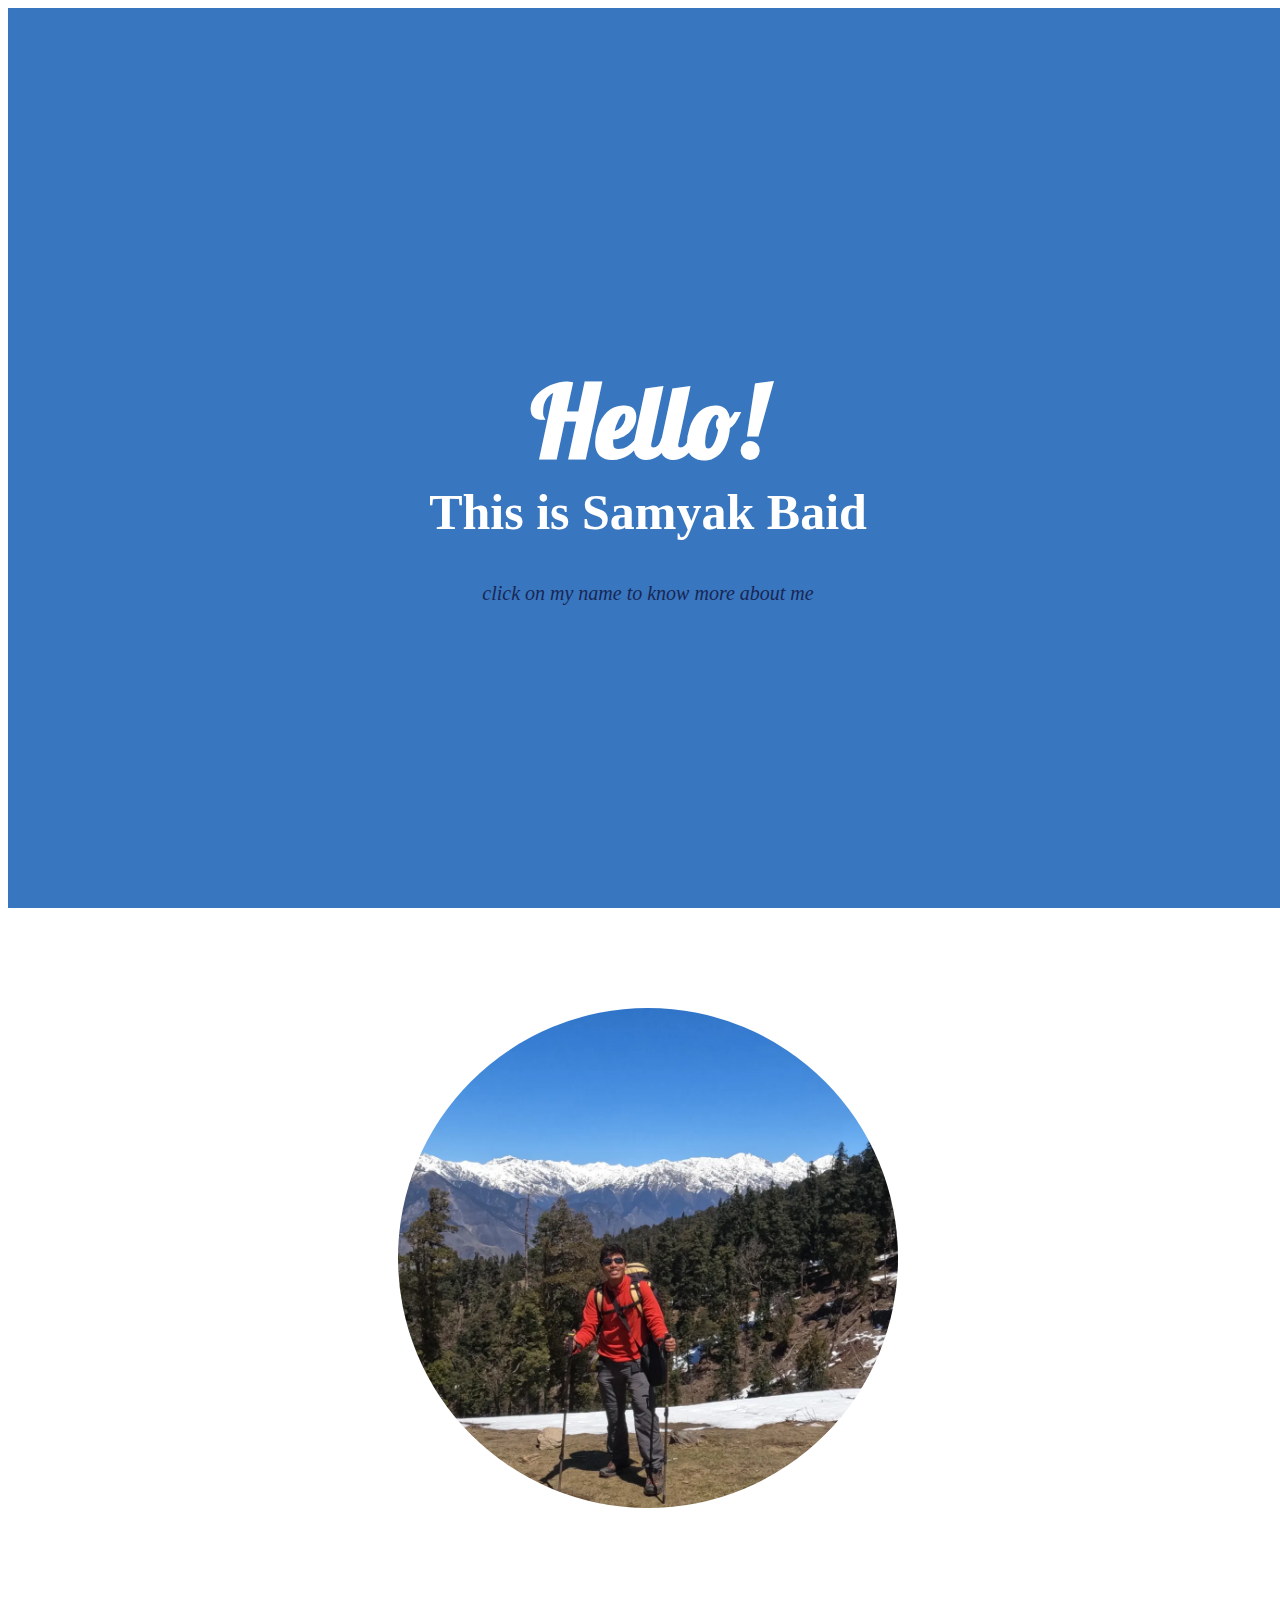
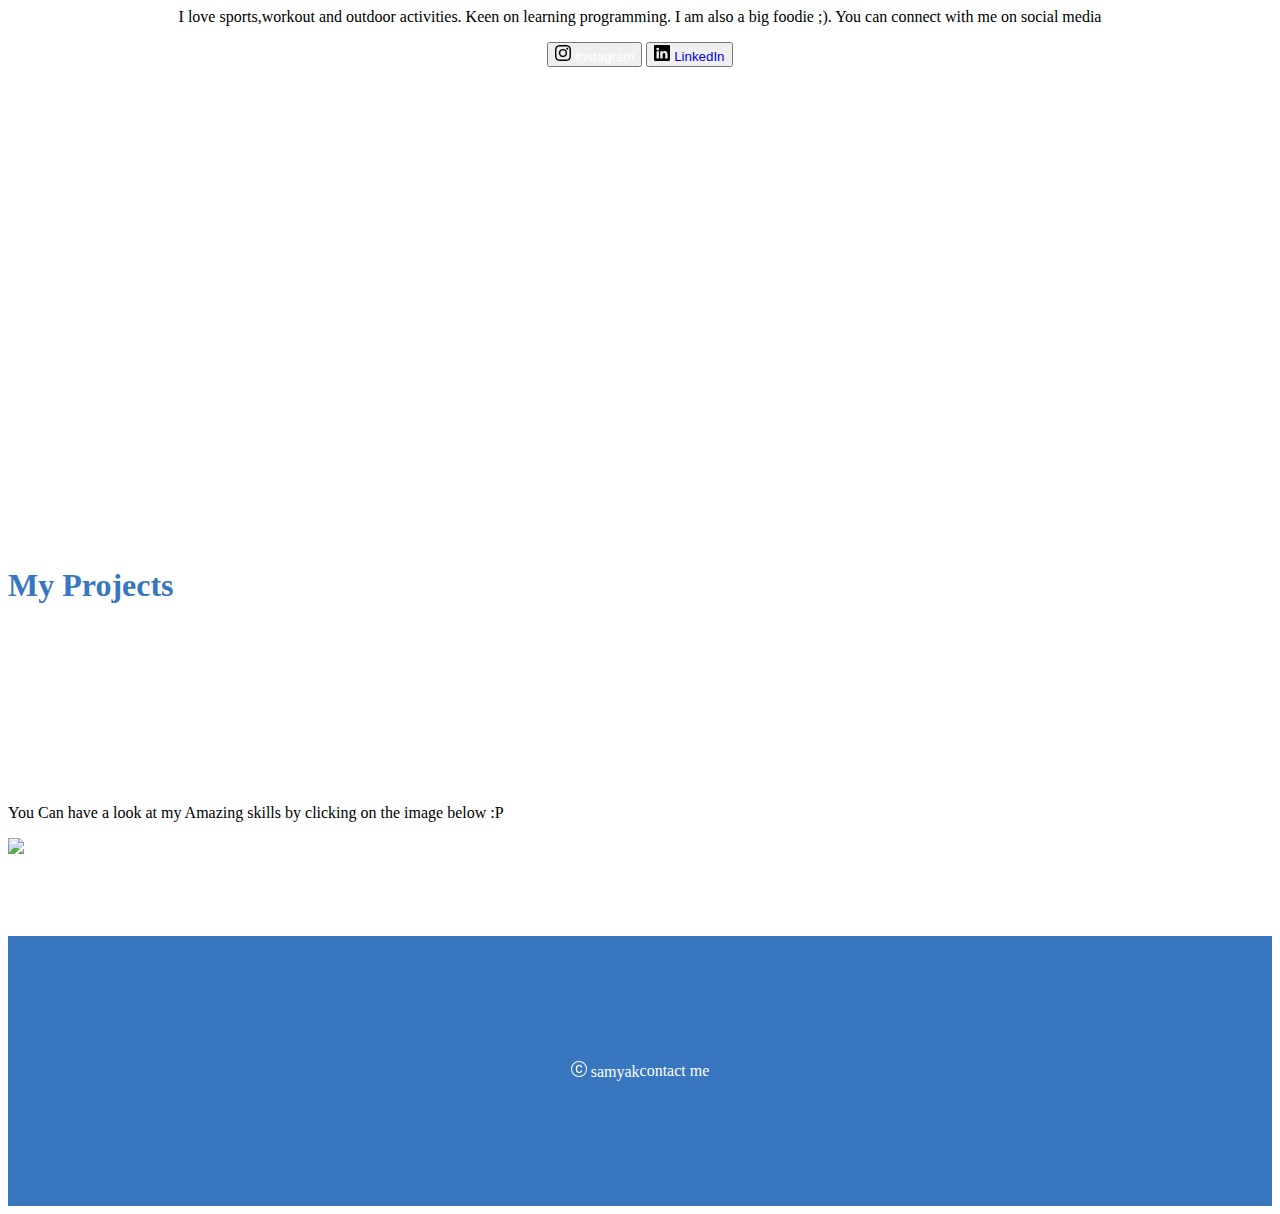
<file: index.html>
<!DOCTYPE html>
<html lang="en">
<head>
    <meta charset="UTF-8">
    <meta name="viewport" content="width=device-width, initial-scale=1.0">
    <link rel="stylesheet" href="./styling/style.css">
    <title>Document</title>
    <link rel="preconnect" href="https://fonts.googleapis.com">
<link rel="preconnect" href="https://fonts.gstatic.com" crossorigin>
<link href="https://fonts.googleapis.com/css2?family=Caveat&family=Libre+Baskerville&family=Lobster&display=swap" rel="stylesheet">
<link href="https://cdn.jsdelivr.net/npm/bootstrap@5.3.2/dist/css/bootstrap.min.css" rel="stylesheet" integrity="sha384-T3c6CoIi6uLrA9TneNEoa7RxnatzjcDSCmG1MXxSR1GAsXEV/Dwwykc2MPK8M2HN" crossorigin="anonymous">
</head>
<body>

        
         <div class="flex-sm-row justify-content-center bg_image">
          <div class="intro_text ">
            <div>
                <h1 class="intro">Hello!</h1>
            </div>
            <div>
                <h2 class="name ">This is <a href="./Capstone_project 1/index.html" style="color: white;text-decoration: none;">Samyak Baid</a></h2>
                <p class="name_link">click on my name to know more about me</p>
            </div>
            
          </div>
         </div>
          <div class="flex-sm-row justify-content-center img_cont py-0 my-0">
            <img src="./assets/images/IMG_20230416_183617_518.jpg" class="d-block mx-lg-auto img-fluid frame" alt="profile picturee"  width="500px" loading="lazy">
          </div>

    <section>
        <div class="row flex-lg-row-reverse justify-content-center align-items-center  about">
            
            <div class="col-lg-6">
              <p class="lead">I love sports,workout and outdoor activities. Keen on learning programming. I am also a  big foodie ;). You can connect with me on social media </p>
              <div class="d-grid gap-2 d-sm-flex justify-content-sm-center">
                <button type="button" class="btn btn-primary btn-sm px-2  me-md-2" fdprocessedid="b6vqhr">
                    <svg xmlns="http://www.w3.org/2000/svg" width="16" height="16" fill="currentColor" class="bi bi-instagram" viewBox="0 0 16 16">
                        <path d="M8 0C5.829 0 5.556.01 4.703.048 3.85.088 3.269.222 2.76.42a3.917 3.917 0 0 0-1.417.923A3.927 3.927 0 0 0 .42 2.76C.222 3.268.087 3.85.048 4.7.01 5.555 0 5.827 0 8.001c0 2.172.01 2.444.048 3.297.04.852.174 1.433.372 1.942.205.526.478.972.923 1.417.444.445.89.719 1.416.923.51.198 1.09.333 1.942.372C5.555 15.99 5.827 16 8 16s2.444-.01 3.298-.048c.851-.04 1.434-.174 1.943-.372a3.916 3.916 0 0 0 1.416-.923c.445-.445.718-.891.923-1.417.197-.509.332-1.09.372-1.942C15.99 10.445 16 10.173 16 8s-.01-2.445-.048-3.299c-.04-.851-.175-1.433-.372-1.941a3.926 3.926 0 0 0-.923-1.417A3.911 3.911 0 0 0 13.24.42c-.51-.198-1.092-.333-1.943-.372C10.443.01 10.172 0 7.998 0h.003zm-.717 1.442h.718c2.136 0 2.389.007 3.232.046.78.035 1.204.166 1.486.275.373.145.64.319.92.599.28.28.453.546.598.92.11.281.24.705.275 1.485.039.843.047 1.096.047 3.231s-.008 2.389-.047 3.232c-.035.78-.166 1.203-.275 1.485a2.47 2.47 0 0 1-.599.919c-.28.28-.546.453-.92.598-.28.11-.704.24-1.485.276-.843.038-1.096.047-3.232.047s-2.39-.009-3.233-.047c-.78-.036-1.203-.166-1.485-.276a2.478 2.478 0 0 1-.92-.598 2.48 2.48 0 0 1-.6-.92c-.109-.281-.24-.705-.275-1.485-.038-.843-.046-1.096-.046-3.233 0-2.136.008-2.388.046-3.231.036-.78.166-1.204.276-1.486.145-.373.319-.64.599-.92.28-.28.546-.453.92-.598.282-.11.705-.24 1.485-.276.738-.034 1.024-.044 2.515-.045v.002zm4.988 1.328a.96.96 0 1 0 0 1.92.96.96 0 0 0 0-1.92zm-4.27 1.122a4.109 4.109 0 1 0 0 8.217 4.109 4.109 0 0 0 0-8.217zm0 1.441a2.667 2.667 0 1 1 0 5.334 2.667 2.667 0 0 1 0-5.334z"/>
                      </svg> <a href="https://www.instagram.com/samyak____baid/?g=5" style="text-decoration: none;color: white;">Instagram</a>
                </button>
                <button type="button" class="btn btn-outline-primary btn-sm px-2 " fdprocessedid="7zszcn">
                    <svg xmlns="http://www.w3.org/2000/svg" width="16" height="16" fill="currentColor" class="bi bi-linkedin" viewBox="0 0 16 16">
                        <path d="M0 1.146C0 .513.526 0 1.175 0h13.65C15.474 0 16 .513 16 1.146v13.708c0 .633-.526 1.146-1.175 1.146H1.175C.526 16 0 15.487 0 14.854V1.146zm4.943 12.248V6.169H2.542v7.225h2.401zm-1.2-8.212c.837 0 1.358-.554 1.358-1.248-.015-.709-.52-1.248-1.342-1.248-.822 0-1.359.54-1.359 1.248 0 .694.521 1.248 1.327 1.248h.016zm4.908 8.212V9.359c0-.216.016-.432.08-.586.173-.431.568-.878 1.232-.878.869 0 1.216.662 1.216 1.634v3.865h2.401V9.25c0-2.22-1.184-3.252-2.764-3.252-1.274 0-1.845.7-2.165 1.193v.025h-.016a5.54 5.54 0 0 1 .016-.025V6.169h-2.4c.03.678 0 7.225 0 7.225h2.4z"/>
                      </svg><a href="https://www.linkedin.com/in/samyak-baid-33468a275/" style="text-decoration: none;"> LinkedIn</a> </button>
              </div>
            </div>
          </div>
    </section>
    <section>
        <div class="row flex-lg-row-reverse justify-content-center align-items-center g-5 py-5 mt-5">
            
            <div class="col-lg-6 my-0 text-center projects">
              <h1 class="display-5-bold lh-1 mb-3">My Projects</h1>
              <p class="lead">You Can have a look at my Amazing skills by clicking on the image below :P</p>
            </div>
            <div class="d-grid my-0 d-sm-flex justify-content-sm-center">
                   <a href="./my_projects/index.html" style="text-decoration: none;color: white;"><img href="./assets/images/geek-smile.gif" alt="smile" > </a>
              </div>
          </div>
    </section>
    <section>
        <footer class="foot">
            <div class='mx-5'>
                <p><svg xmlns="http://www.w3.org/2000/svg" width="16" height="16" fill="currentColor" class="bi bi-c-circle" viewBox="0 0 16 16">
                 <path d="M1 8a7 7 0 1 0 14 0A7 7 0 0 0 1 8Zm15 0A8 8 0 1 1 0 8a8 8 0 0 1 16 0ZM8.146 4.992c-1.212 0-1.927.92-1.927 2.502v1.06c0 1.571.703 2.462 1.927 2.462.979 0 1.641-.586 1.729-1.418h1.295v.093c-.1 1.448-1.354 2.467-3.03 2.467-2.091 0-3.269-1.336-3.269-3.603V7.482c0-2.261 1.201-3.638 3.27-3.638 1.681 0 2.935 1.054 3.029 2.572v.088H9.875c-.088-.879-.768-1.512-1.729-1.512Z"/>
                 </svg> samyak
                </p>
            </div>
            <div class='mx-5'>
                <p> <a href="./Capstone_project 1/contact.html" style="text-decoration: none;color: white;">     contact me </a></p>
            </div>
        </footer>
    </section>
    <script src="https://cdn.jsdelivr.net/npm/bootstrap@5.3.2/dist/js/bootstrap.bundle.min.js" integrity="sha384-C6RzsynM9kWDrMNeT87bh95OGNyZPhcTNXj1NW7RuBCsyN/o0jlpcV8Qyq46cDfL" crossorigin="anonymous"></script>
</body>
</html>
</file>
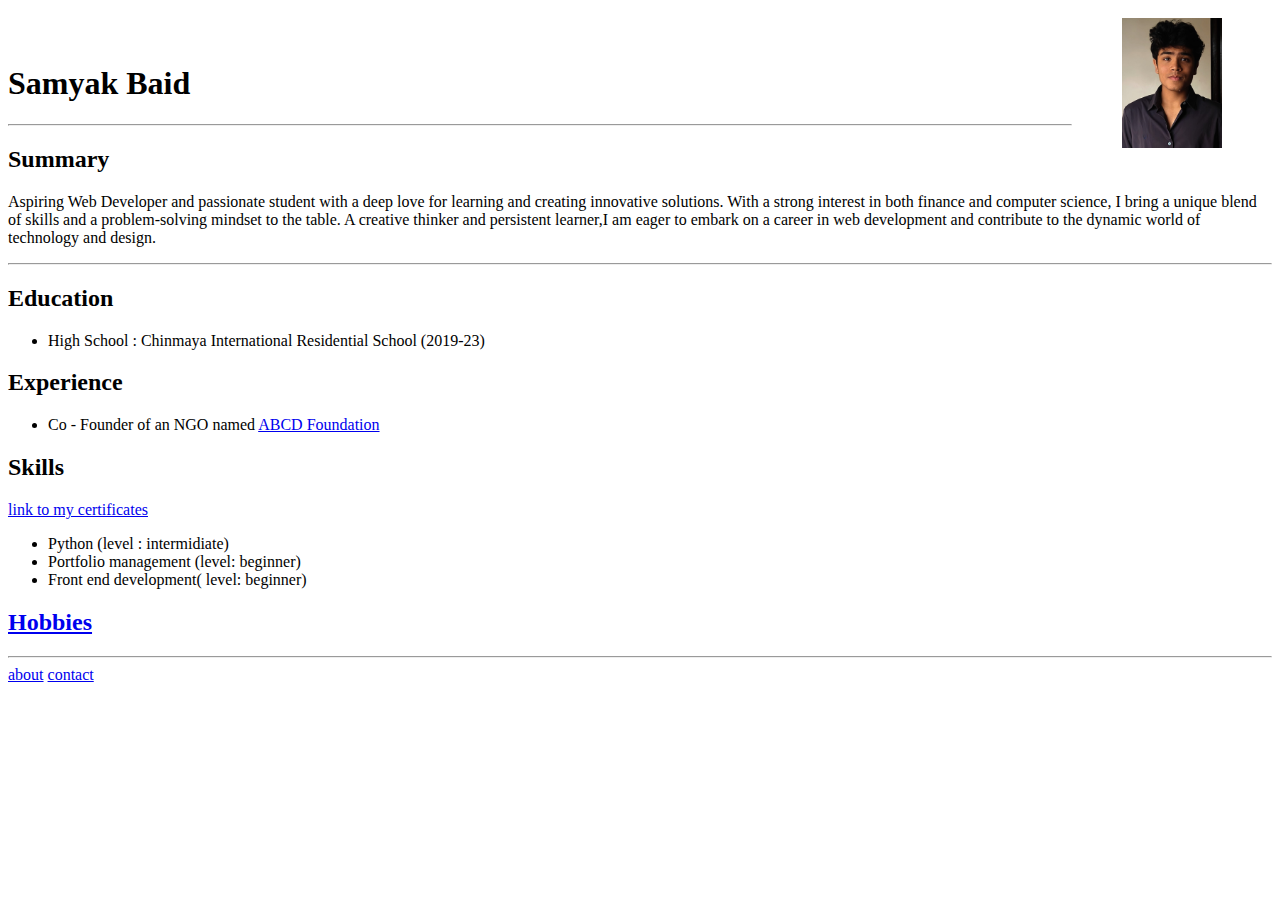
<file: Capstone_project 1/index.html>
<!DOCTYPE html>
<html lang="en">
<head>
    <meta charset="UTF-8">
    <meta name="viewport" content="width=device-width, initial-scale=1.0">
    <title>My Resume</title>
</head>
<body>
   
   <img src="./IMG_20231027_113910_2.jpg" alt="profile picture"   align="right" vspace="10"  hspace="50" height="130">
   <br><br>
   <h1>Samyak Baid</h1><hr>
   <h2>Summary </h2>
   <p >Aspiring Web Developer and passionate student with a deep love for learning and creating innovative solutions. With a strong interest in both finance and computer science, I bring a unique blend of skills and a problem-solving mindset to the table. A creative thinker and persistent learner,I am eager to embark on a career in web development and contribute to the dynamic world of technology and design. </p>
   <hr>
   <h2>Education</h2>
   <ul>
    <li>High School : Chinmaya International Residential School (2019-23) </li>
   </ul>
   <h2>Experience</h2>
   <ul>
    <li> Co - Founder of an NGO named  <a href="https://linktr.ee/abcd_foundation">ABCD Foundation</a> </li>
   </ul>
   <h2>Skills </h2>
   <p><a href="./certificates.html">link to my certificates</a></p>
    <ul>
        <li>Python (level : intermidiate)</li>
        <li>Portfolio management (level: beginner)</li>
        <li>Front end development( level: beginner)</li>
    </ul>
    <a href="./hobbies.html"><h2>Hobbies</h2></a><hr>
    <footer>
        <a href="./about.html">about</a>
        <a href="./contact.html">contact</a>

    </footer>
</body>

</html>
</file>
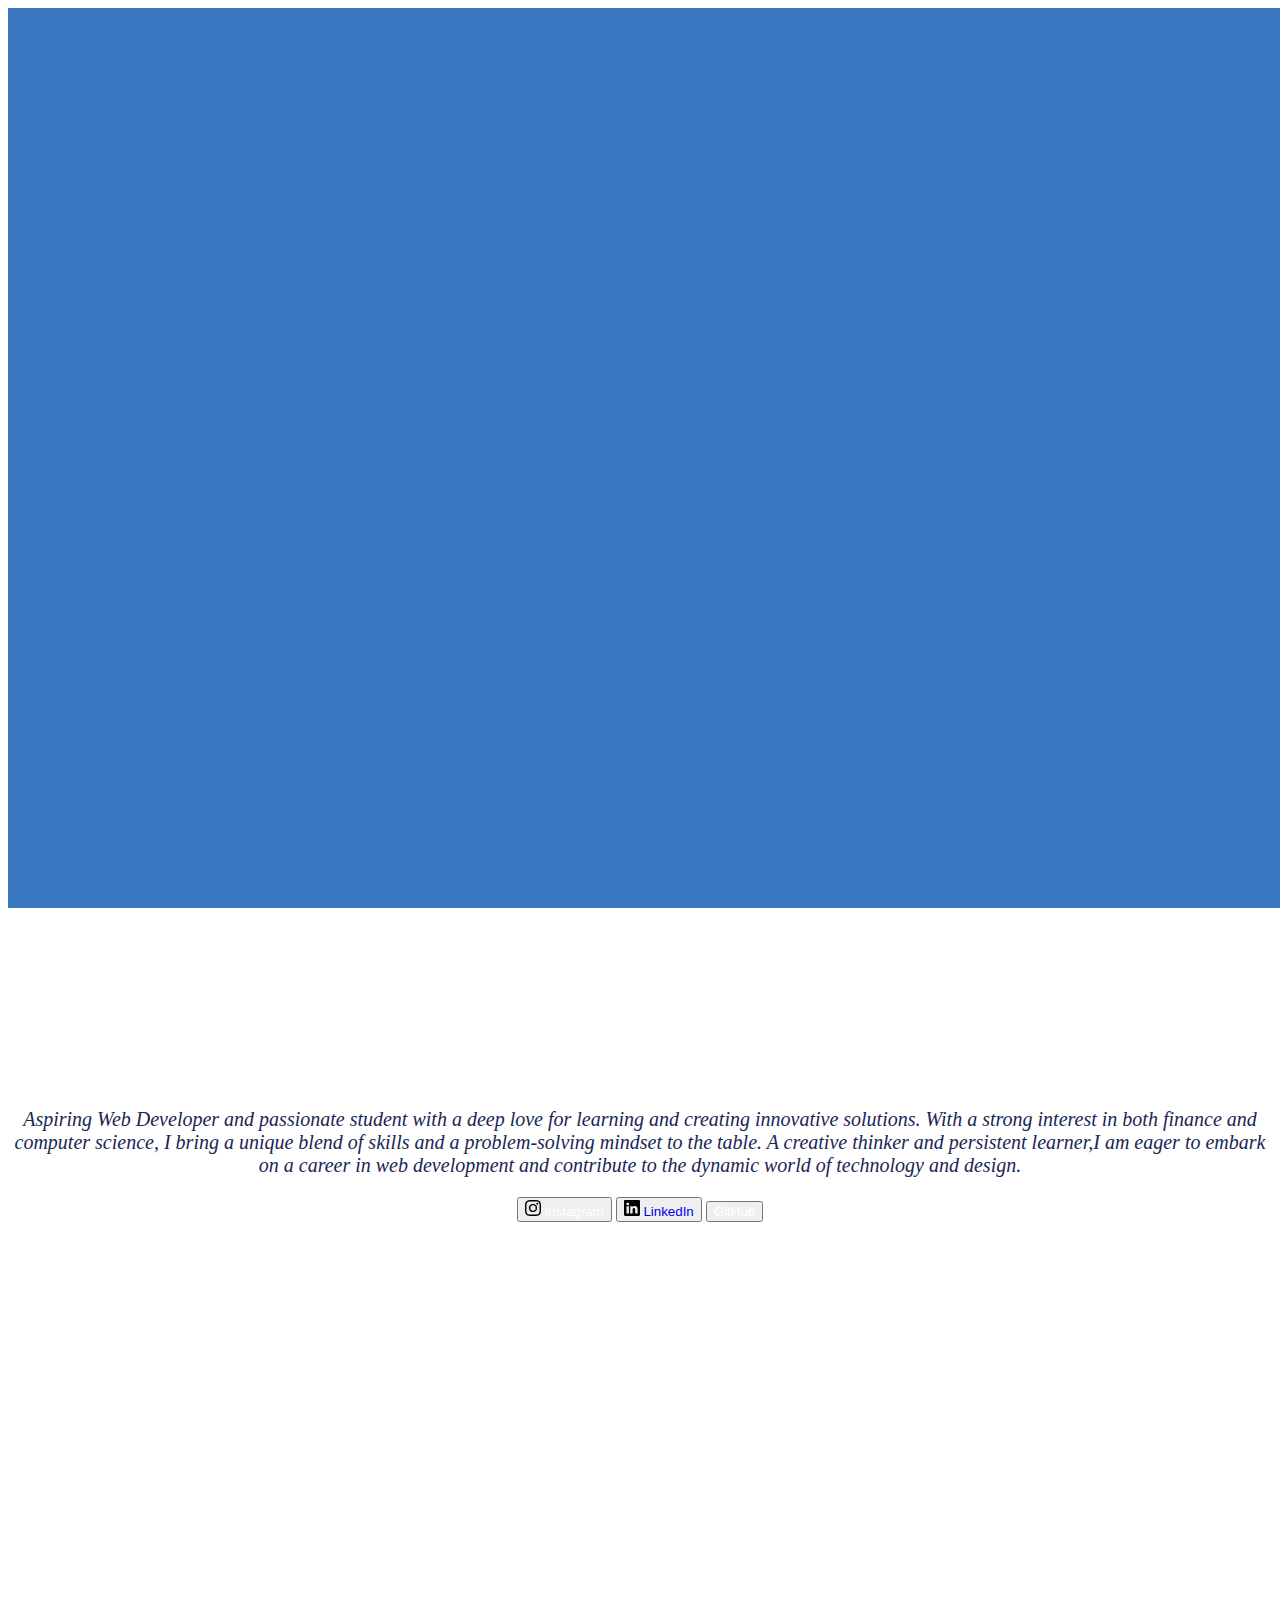
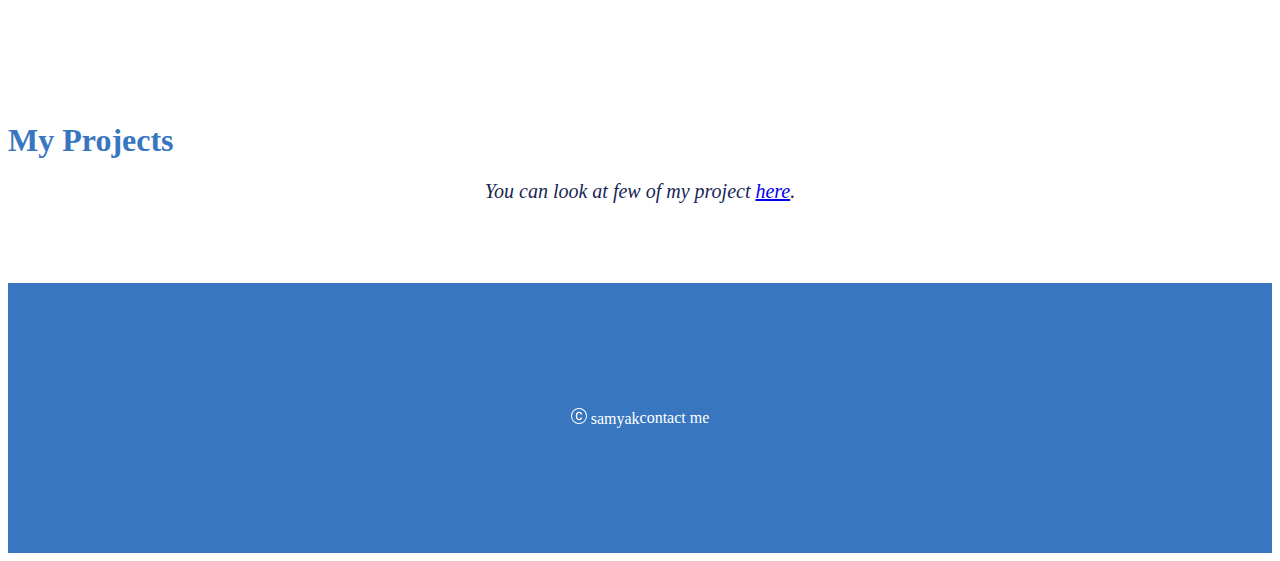
<file: projects.html>
<!DOCTYPE html>
<html lang="en">
<head>
    <meta charset="UTF-8">
    <meta name="viewport" content="width=device-width, initial-scale=1.0">
    <link rel="stylesheet" href="./styling/style.css">
    <title>Document</title>
    <link rel="preconnect" href="https://fonts.googleapis.com">
<link rel="preconnect" href="https://fonts.gstatic.com" crossorigin>
<link href="https://fonts.googleapis.com/css2?family=Caveat&family=Libre+Baskerville&family=Lobster&display=swap" rel="stylesheet">
<link href="https://cdn.jsdelivr.net/npm/bootstrap@5.3.2/dist/css/bootstrap.min.css" rel="stylesheet" integrity="sha384-T3c6CoIi6uLrA9TneNEoa7RxnatzjcDSCmG1MXxSR1GAsXEV/Dwwykc2MPK8M2HN" crossorigin="anonymous">
</head>
<body>

  

         <div class="flex-sm-row justify-content-center bg_image">
         </div>
          
    <section>
        <div class="row flex-lg-row-reverse justify-content-center align-items-center  about">
            
            <div class="col-lg-6">
              <p class="lead"><p class="name_link">Aspiring Web Developer and passionate student with a deep love for learning and creating innovative solutions. With a strong interest in both finance and computer science, I bring a unique blend of skills and a problem-solving mindset to the table. A creative thinker and persistent learner,I am eager to embark on a career in web development and contribute to the dynamic world of technology and design.</p>
              <div class="d-grid gap-2 d-sm-flex justify-content-sm-center">
                <button type="button" class="btn btn-primary btn-sm px-2  me-md-2" fdprocessedid="b6vqhr">
                    <svg xmlns="http://www.w3.org/2000/svg" width="16" height="16" fill="currentColor" class="bi bi-instagram" viewBox="0 0 16 16">
                        <path d="M8 0C5.829 0 5.556.01 4.703.048 3.85.088 3.269.222 2.76.42a3.917 3.917 0 0 0-1.417.923A3.927 3.927 0 0 0 .42 2.76C.222 3.268.087 3.85.048 4.7.01 5.555 0 5.827 0 8.001c0 2.172.01 2.444.048 3.297.04.852.174 1.433.372 1.942.205.526.478.972.923 1.417.444.445.89.719 1.416.923.51.198 1.09.333 1.942.372C5.555 15.99 5.827 16 8 16s2.444-.01 3.298-.048c.851-.04 1.434-.174 1.943-.372a3.916 3.916 0 0 0 1.416-.923c.445-.445.718-.891.923-1.417.197-.509.332-1.09.372-1.942C15.99 10.445 16 10.173 16 8s-.01-2.445-.048-3.299c-.04-.851-.175-1.433-.372-1.941a3.926 3.926 0 0 0-.923-1.417A3.911 3.911 0 0 0 13.24.42c-.51-.198-1.092-.333-1.943-.372C10.443.01 10.172 0 7.998 0h.003zm-.717 1.442h.718c2.136 0 2.389.007 3.232.046.78.035 1.204.166 1.486.275.373.145.64.319.92.599.28.28.453.546.598.92.11.281.24.705.275 1.485.039.843.047 1.096.047 3.231s-.008 2.389-.047 3.232c-.035.78-.166 1.203-.275 1.485a2.47 2.47 0 0 1-.599.919c-.28.28-.546.453-.92.598-.28.11-.704.24-1.485.276-.843.038-1.096.047-3.232.047s-2.39-.009-3.233-.047c-.78-.036-1.203-.166-1.485-.276a2.478 2.478 0 0 1-.92-.598 2.48 2.48 0 0 1-.6-.92c-.109-.281-.24-.705-.275-1.485-.038-.843-.046-1.096-.046-3.233 0-2.136.008-2.388.046-3.231.036-.78.166-1.204.276-1.486.145-.373.319-.64.599-.92.28-.28.546-.453.92-.598.282-.11.705-.24 1.485-.276.738-.034 1.024-.044 2.515-.045v.002zm4.988 1.328a.96.96 0 1 0 0 1.92.96.96 0 0 0 0-1.92zm-4.27 1.122a4.109 4.109 0 1 0 0 8.217 4.109 4.109 0 0 0 0-8.217zm0 1.441a2.667 2.667 0 1 1 0 5.334 2.667 2.667 0 0 1 0-5.334z"/>
                      </svg> <a href="https://www.instagram.com/samyak____baid/?g=5" style="text-decoration: none;color: white;">Instagram</a>
                </button>
                <button type="button" class="btn btn-outline-primary btn-sm px-2 " fdprocessedid="7zszcn">
                    <svg xmlns="http://www.w3.org/2000/svg" width="16" height="16" fill="currentColor" class="bi bi-linkedin" viewBox="0 0 16 16">
                        <path d="M0 1.146C0 .513.526 0 1.175 0h13.65C15.474 0 16 .513 16 1.146v13.708c0 .633-.526 1.146-1.175 1.146H1.175C.526 16 0 15.487 0 14.854V1.146zm4.943 12.248V6.169H2.542v7.225h2.401zm-1.2-8.212c.837 0 1.358-.554 1.358-1.248-.015-.709-.52-1.248-1.342-1.248-.822 0-1.359.54-1.359 1.248 0 .694.521 1.248 1.327 1.248h.016zm4.908 8.212V9.359c0-.216.016-.432.08-.586.173-.431.568-.878 1.232-.878.869 0 1.216.662 1.216 1.634v3.865h2.401V9.25c0-2.22-1.184-3.252-2.764-3.252-1.274 0-1.845.7-2.165 1.193v.025h-.016a5.54 5.54 0 0 1 .016-.025V6.169h-2.4c.03.678 0 7.225 0 7.225h2.4z"/>
                      </svg><a href="https://www.linkedin.com/in/samyak-baid-33468a275/" style="text-decoration: none;"> LinkedIn</a> 
                    </button>
                    <button type="button" class="btn btn-primary btn-sm px-2  me-md-2" fdprocessedid="b6vqhr">
                        <a href="https://github.com/samyakbaid" style="text-decoration: none;color: white;">GitHub</a>
                    </button>
              </div>
            </div>
          </div>
    </section>
    <section>
        <div class="row flex-lg-row-reverse justify-content-center align-items-center g-5 py-5 mt-5">
            
            <div class="col-lg-6 my-0 text-center projects">
              <h1 class="display-5-bold lh-1 mb-3">My Projects</h1>
              <p class="name_link">You can look at few of my project <a href="./projects.html">here</a>.</p>
            </div>
            
          </div>
    </section>
    <section>
        <footer class="foot">
            <div class='mx-5'>
                <p><svg xmlns="http://www.w3.org/2000/svg" width="16" height="16" fill="currentColor" class="bi bi-c-circle" viewBox="0 0 16 16">
                 <path d="M1 8a7 7 0 1 0 14 0A7 7 0 0 0 1 8Zm15 0A8 8 0 1 1 0 8a8 8 0 0 1 16 0ZM8.146 4.992c-1.212 0-1.927.92-1.927 2.502v1.06c0 1.571.703 2.462 1.927 2.462.979 0 1.641-.586 1.729-1.418h1.295v.093c-.1 1.448-1.354 2.467-3.03 2.467-2.091 0-3.269-1.336-3.269-3.603V7.482c0-2.261 1.201-3.638 3.27-3.638 1.681 0 2.935 1.054 3.029 2.572v.088H9.875c-.088-.879-.768-1.512-1.729-1.512Z"/>
                 </svg> samyak
                </p>
            </div>
            <div class='mx-5'>
                <p> <a href="./Capstone_project 1/contact.html" style="text-decoration: none;color: white;">     contact me </a></p>
            </div>
        </footer>
    </section>
    <script src="https://cdn.jsdelivr.net/npm/bootstrap@5.3.2/dist/js/bootstrap.bundle.min.js" integrity="sha384-C6RzsynM9kWDrMNeT87bh95OGNyZPhcTNXj1NW7RuBCsyN/o0jlpcV8Qyq46cDfL" crossorigin="anonymous"></script>
</body>
</html>
</file>
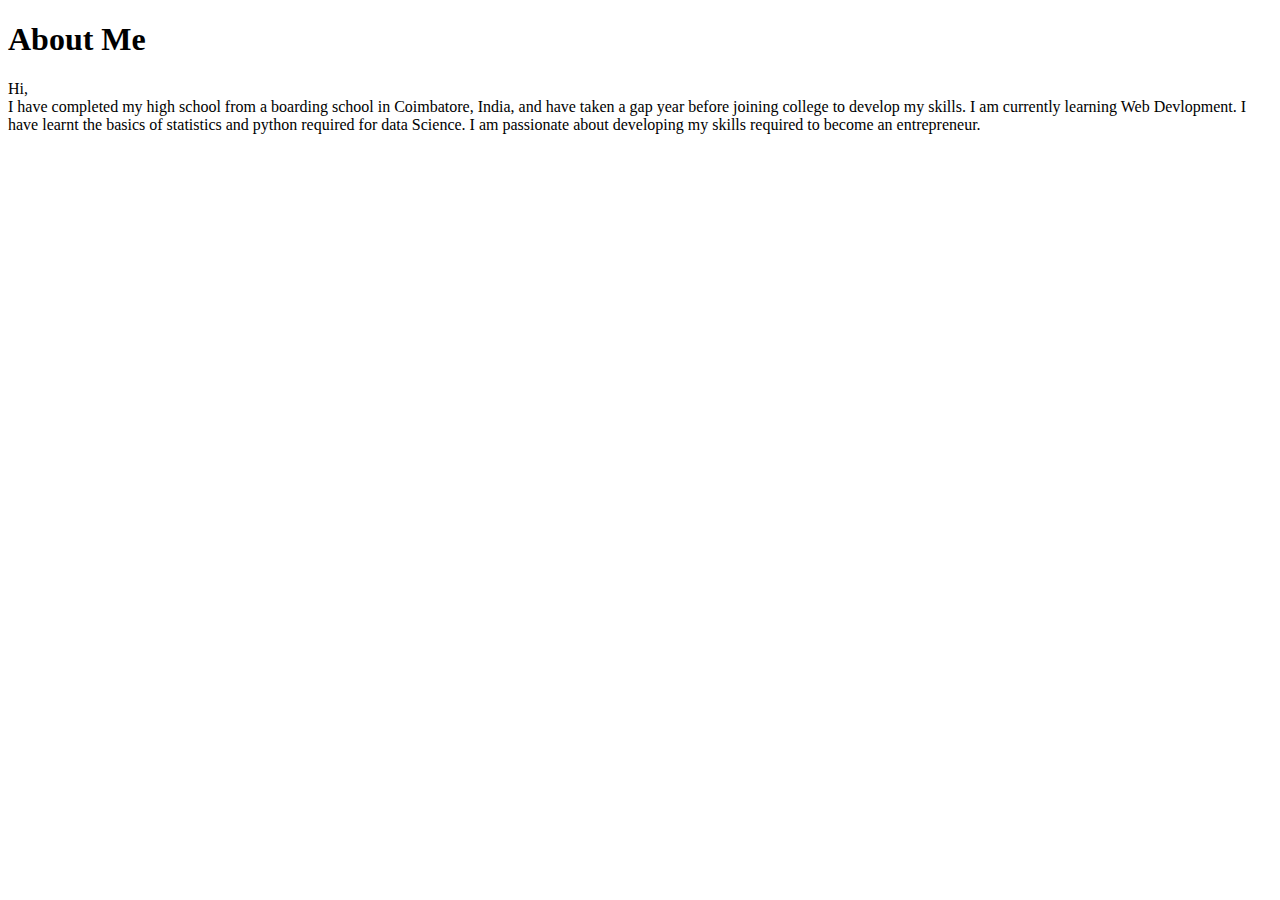
<file: Capstone_project 1/about.html>
<!DOCTYPE html>
<html lang="en">
<head>
    <meta charset="UTF-8">
    <meta name="viewport" content="width=device-width, initial-scale=1.0">
    <title>Document</title>
</head>
<body>
    <h1>About Me</h1>
    <p>Hi, <br>I have completed my high school from a boarding school in Coimbatore, India, and have taken a gap year before joining college to develop my skills. I am currently learning Web Devlopment. I have learnt the basics of statistics and python required for data Science. I am passionate about developing my skills required to become an entrepreneur.</p>
</body>
</html>
</file>
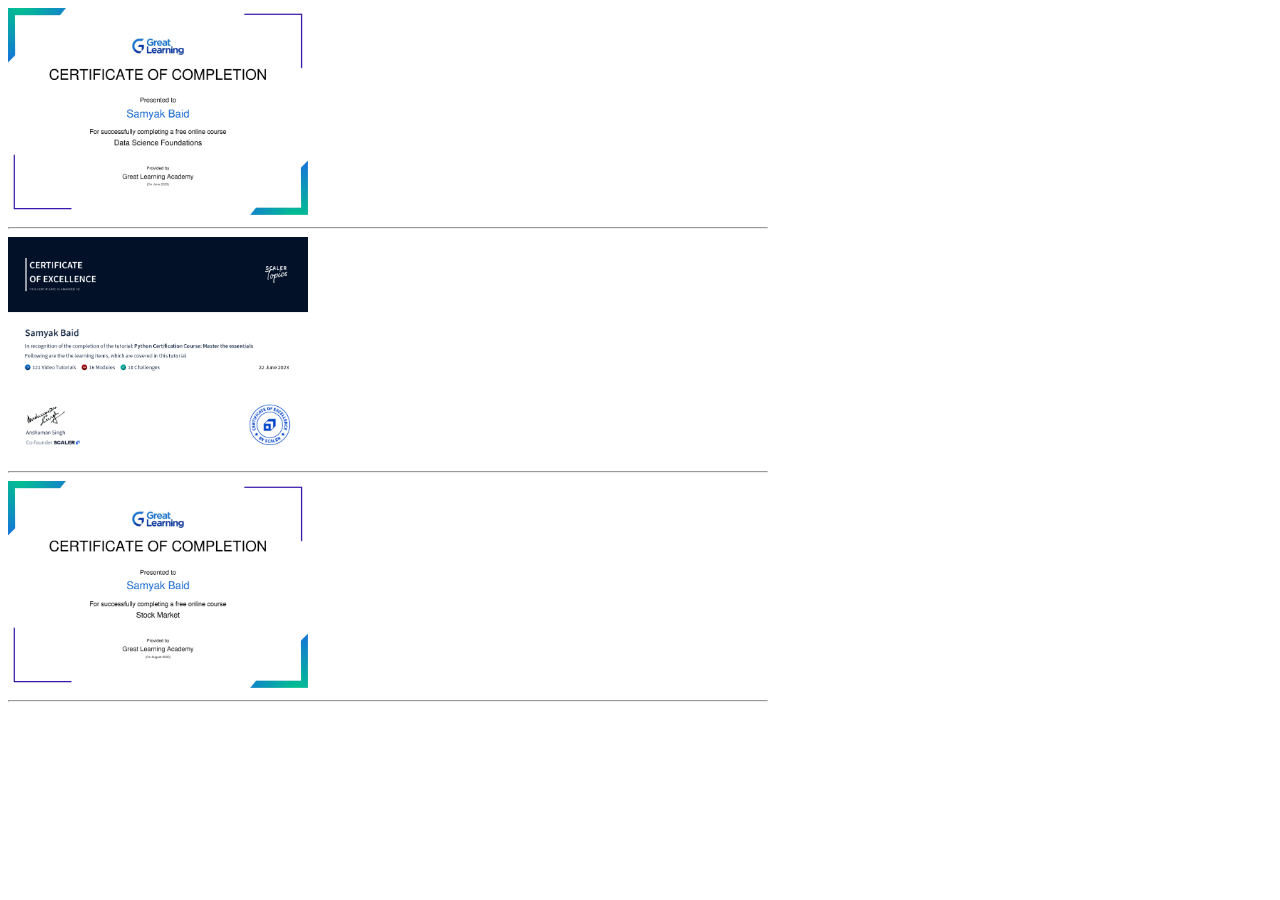
<file: Capstone_project 1/certificates.html>
<!DOCTYPE html>
<html lang="en">
<head>
    <meta charset="UTF-8">
    <meta name="viewport" content="width=device-width, initial-scale=1.0">
    <title>Document</title>
</head>
<body>
    <img src="./assets/certificates/data science foundation.jpg" alt="certificate 1" width="300"><hr align="left" width="60%">
    <img src="./assets/certificates/python.png" alt="certificate 2" width="300"><hr align="left" width="60%">
    <img src="./assets/certificates/Samyak_Baid20230810-71-13m7e73.jpg" alt="certificate 3" width="300"><hr align="left" width="60%">
</body>
</html>
</file>
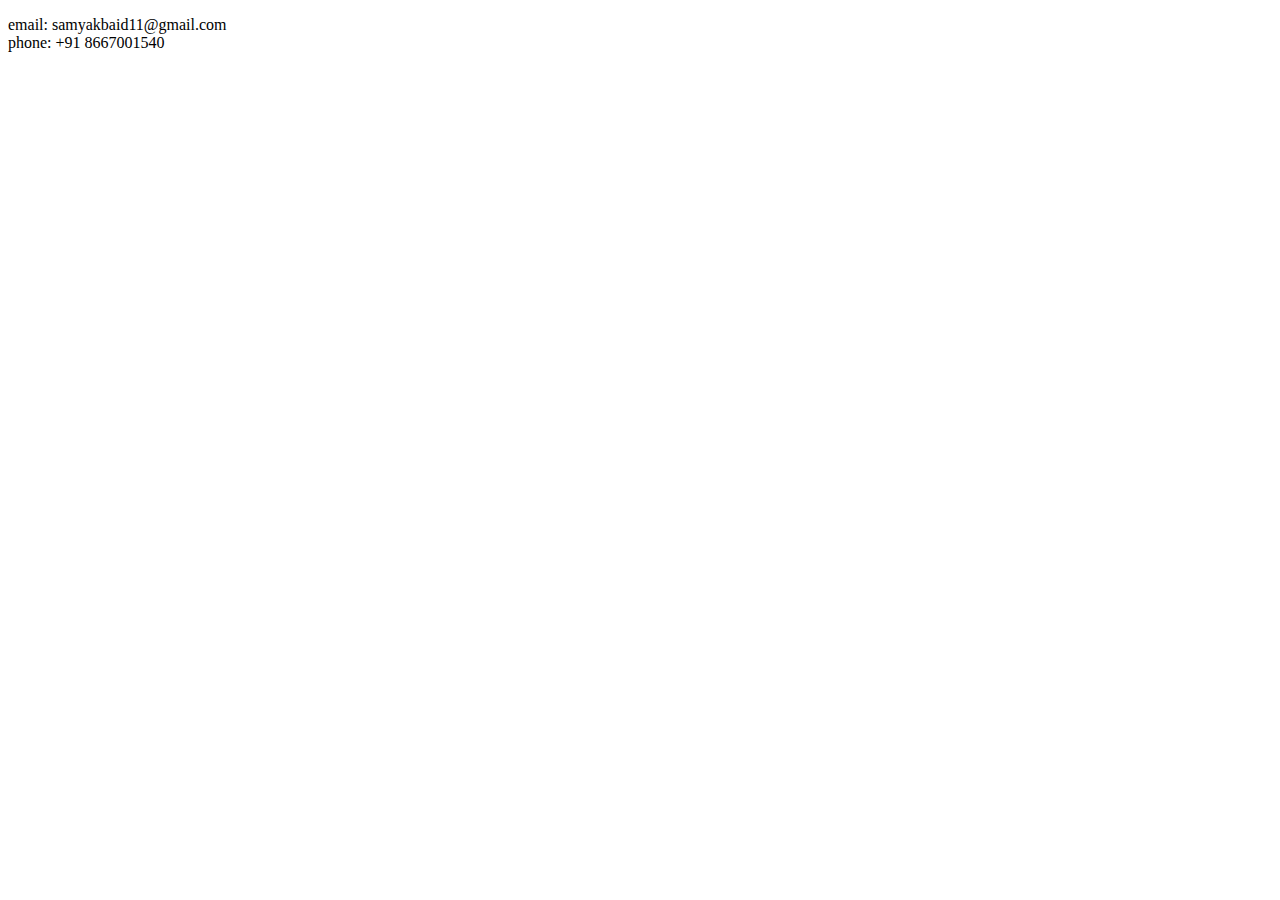
<file: Capstone_project 1/contact.html>
<!DOCTYPE html>
<html lang="en">
<head>
    <meta charset="UTF-8">
    <meta name="viewport" content="width=device-width, initial-scale=1.0">
    <title>Document</title>
</head>
<body>
    <p> email: samyakbaid11@gmail.com
        <br> phone: +91 8667001540
    </p>
</body>
</html>
</file>
<file: styling/style.css>
.bg_image{
    
    background-size:auto;
    background-position:center;
    background-color: #3876BF;
    margin: 0;
    color: white;
    width: 100vw;
    height: 100vh;
    position: relative;
    text-align: center;
}
.intro_text{
    display: flex;
    flex-direction: column;
    justify-content: center;
    align-items: center;
    text-align: left;
    height: 100%;
    
    
}
.intro{
    font-family: 'Caveat', cursive;
    font-family: 'Libre Baskerville', serif;
    font-family: 'Lobster', sans-serif;
    font-size: 100px;
    margin-bottom: 0px;
    min-width: fit-content;
    height: fit-content;
}
.name{
    font-family: 'Times New Roman', Times, serif;
    font-weight: bolder;
    font-size: 50px;
    min-width: fit-content;
    margin-top: 0px;
    text-align: center;
}
.name_link{
    font-family: 'Times New Roman', Times, serif;
    font-size: 20px;
    font-style: italic;
    text-align: center;
    color: #192655;
    text-wrap: wrap;
}
.frame{
    border-radius: 50%;
    background-color: white;
    padding-bottom: 0px;

}
.img_cont{
    
    position: relative;
    display: flex;
    justify-content: center;
    align-items: center;
    z-index: 1;
    top: 100px;
    left: 0px;
    width: 100vw;
    text-align: center;
    margin-bottom: 0px;
    padding-bottom: 0px;
}
.about{
    text-align: center;
}
.foot{
    margin-top: 80px;
    background-color: #3876BF;
    height: 30vh;
    display: flex;
    justify-content: center;
    align-items: center;
    color: white;
}
.projects>h1{
    color: #3876BF;
}
.projects{
    margin-top: 500px;
}
.lead{
    margin-top: 200px;
}
</file>
